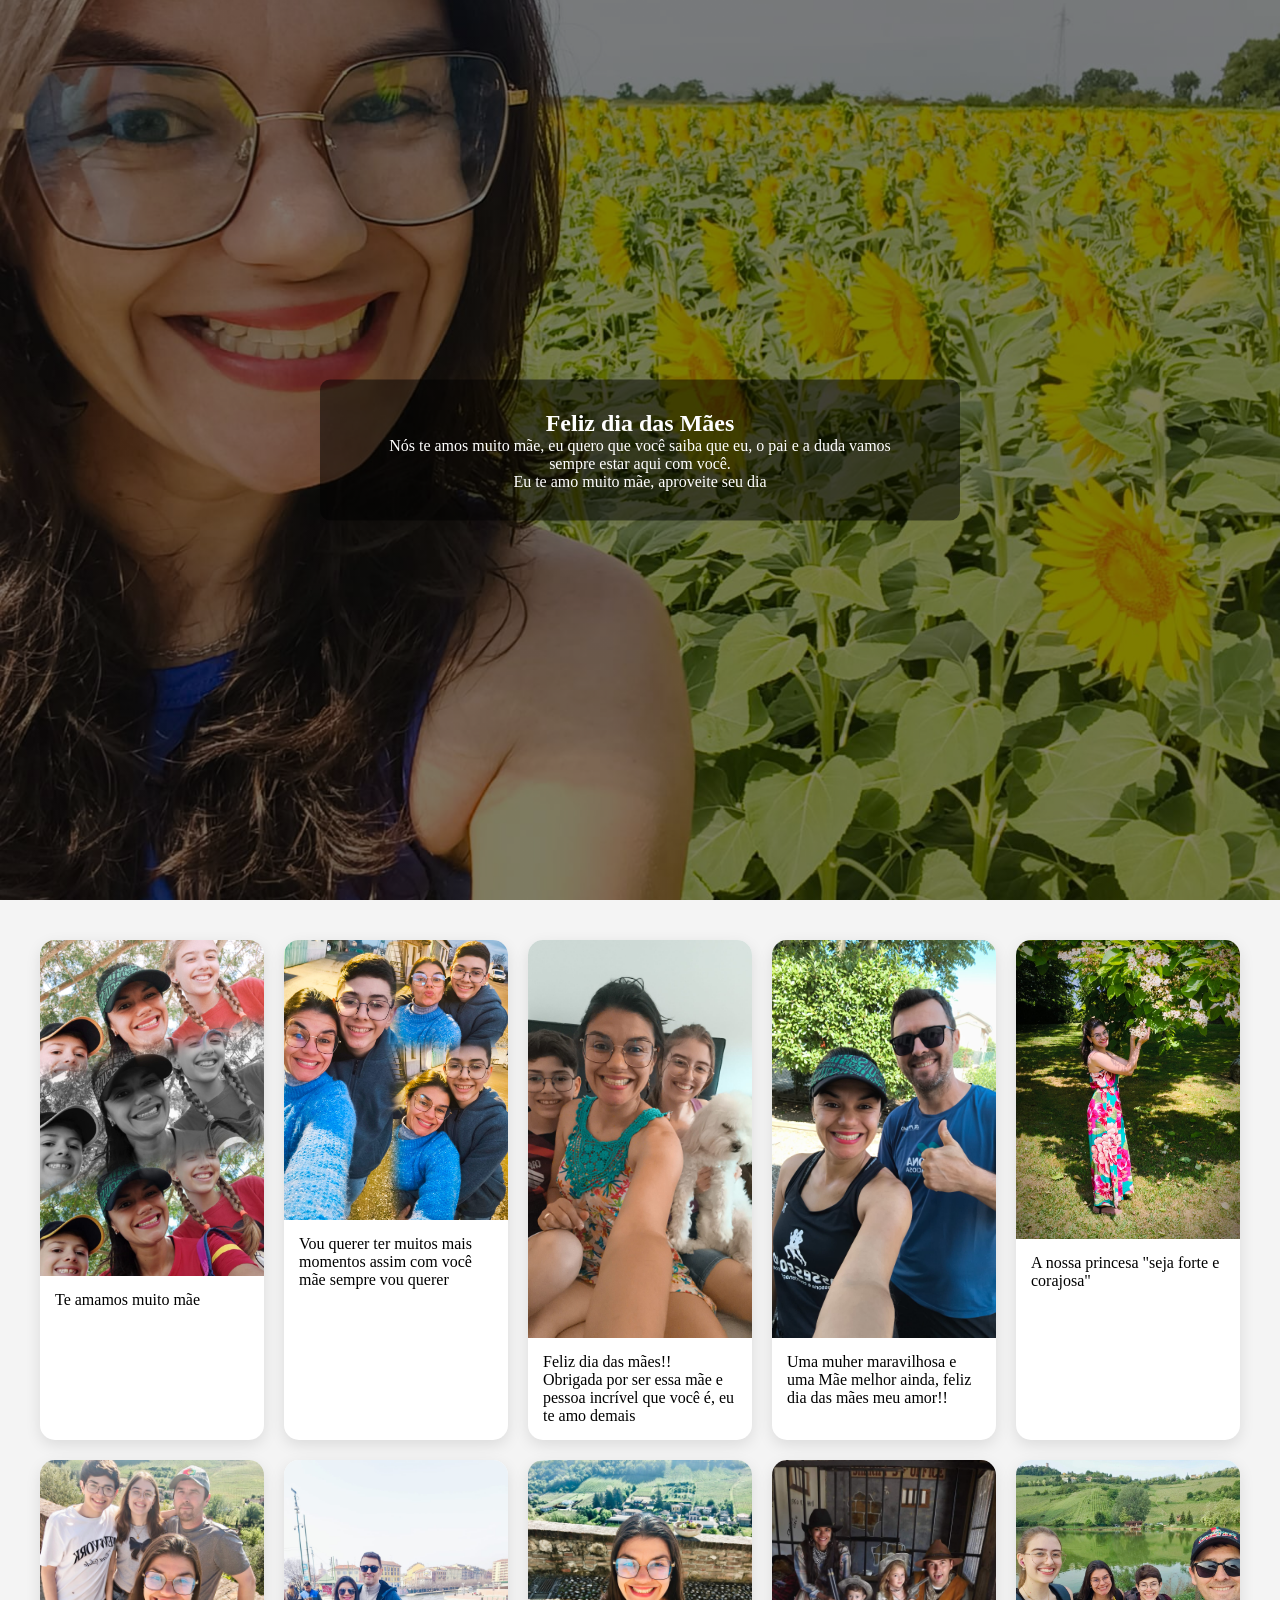
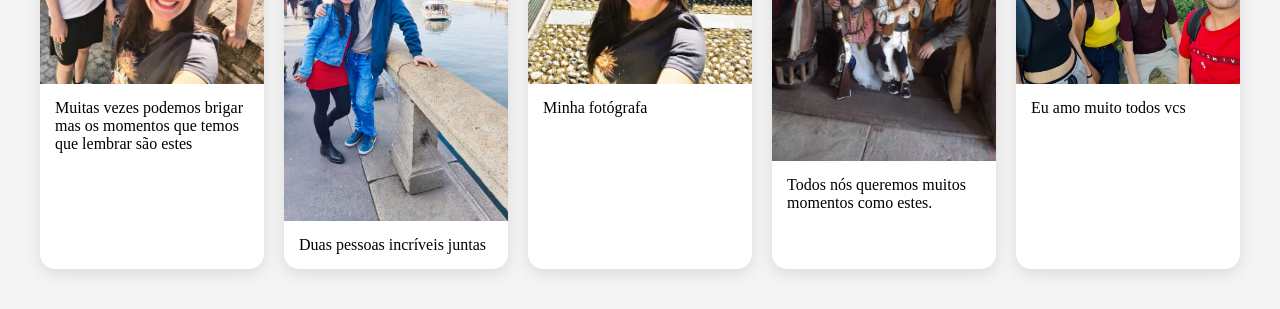
<file: teste.html>
<!DOCTYPE html>
<html lang="pt">
<head>
    <meta charset="UTF-8">
    <title>Meu Site</title>
    <style>
        /* RESET */
* {
    margin: 0;
    padding: 0;
    box-sizing: border-box;
}

/* HERO (não muda) */
.hero {
    height: 100vh;
    background: 
        linear-gradient(rgba(0,0,0,0.5), rgba(0,0,0,0.5)),
        url("maee.jpg.jpeg");
    background-size: cover;
    background-position: center;
    position: relative;
}

/* TEXTO NO MEIO */
.overlay {
    position: absolute;
    top: 50%;
    left: 50%;
    transform: translate(-50%, -50%);
    
    background: rgba(0, 0, 0, 0.5);
    color: white;
    
    padding: 30px 50px;
    border-radius: 10px;
    text-align: center;
}

/* GALERIA BONITA */
.galeria {
    display: grid;
    grid-template-columns: repeat(auto-fit, minmax(220px, 1fr));
    gap: 20px;
    padding: 40px;
    background: #f4f4f4;
}

/* CARD */
.card {
    background: white;
    border-radius: 15px;
    overflow: hidden;
    box-shadow: 0 5px 15px rgba(0,0,0,0.1);
    transition: 0.3s;
}

/* IMAGEM */
.card img {
    width: 100%;
    display: block;
    transition: transform 0.3s;
}

/* TEXTO */
.card p {
    padding: 15px;
}

/* EFEITO */
.card:hover {
    transform: translateY(-8px);
    box-shadow: 0 10px 25px rgba(0,0,0,0.2);
}

.card:hover img {
    transform: scale(1.1);
}
    </style>
</head>
<body>

    <!-- HERO (continua igual) -->
    <section class="hero">
        <div class="overlay">
            <h1>Feliz dia das Mães </h1>
            <p>Nós te amos muito mãe, eu quero que você saiba que eu, o pai e a duda vamos sempre estar aqui com você.
            <br>
            Eu te amo muito mãe, aproveite seu dia</p>
        </div>
    </section>

    <!-- GALERIA (melhorada) -->
    <section class="galeria">

        <div class="card">
            <img src="eu-duda-e-mae.jpg.jpeg">
            <p>Te amamos muito mãe</p>
        </div>

        <div class="card">
            <img src="eu-e-a-mae.jpg.jpeg">
            <p>Vou querer ter muitos mais momentos assim com você mãe sempre vou querer</p>
        </div>

        <div class="card">
            <img src="eu-mae-duda-jack.jpg.jpeg">
            <p>Feliz dia das mães!! <br>Obrigada por ser essa mãe e pessoa incrível que você é, eu te amo demais</p>
        </div>

        <div class="card">
            <img src="mae-e-pai.jpg.jpeg">
            <p>Uma muher maravilhosa e uma Mãe melhor ainda, feliz dia das mães meu amor!!</p>
        </div>

                <div class="card">
            <img src="mae.jpg.jpeg">
            <p>A nossa princesa "seja forte e corajosa"</p>
        </div>
         <div class="card">
            <img src="toda-a-familia-2.jpg.jpeg">
            <p>Muitas vezes podemos brigar mas os momentos que temos que lembrar são estes</p>
            </div>
            <div class="card">
            <img src="rio-mae-e-pai.jpg.jpeg">
            <p>Duas pessoas incríveis juntas</p>
            </div>
            <div class="card">
            <img src="maeee.jpg.jpeg">
            <p>Minha fotógrafa</p>
            </div>
            <div class="card">
            <img src="toda-a-familia.jpg.jpeg">
            <p>Todos nós queremos muitos momentos como estes.</p>
            </div>
            <div class="card">
            <img src="toda familha.jpeg">
            <p>Eu amo muito todos vcs</p>
            </div>
    </section>
</body>
</html>
</file>
